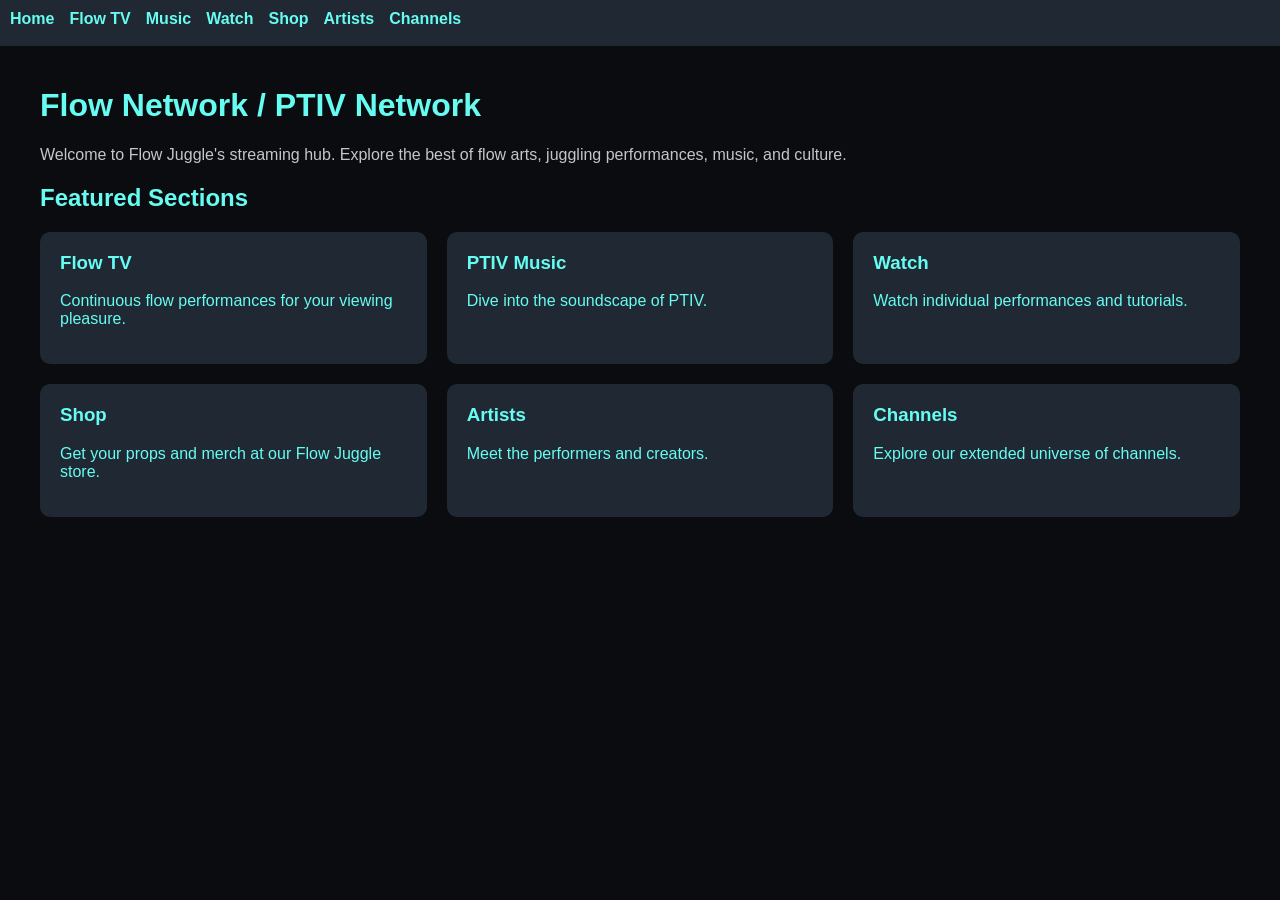
<file: index.html>
<!DOCTYPE html>
<html lang="en">
<head>
  <meta charset="UTF-8">
  <meta name="viewport" content="width=device-width, initial-scale=1.0">
  <title>Flow Network / PTIV Network</title>
  <link rel="stylesheet" href="style.css">
</head>
<body>
  <nav>
    <ul>
      <li><a href="index.html">Home</a></li>
      <li><a href="flowtv.html">Flow TV</a></li>
      <li><a href="music.html">Music</a></li>
      <li><a href="watch.html">Watch</a></li>
      <li><a href="shop.html">Shop</a></li>
      <li><a href="artists.html">Artists</a></li>
      <li><a href="channels.html">Channels</a></li>
    </ul>
  </nav>
  <div class="container">
    <h1>Flow Network / PTIV Network</h1>
    <p>Welcome to Flow Juggle's streaming hub. Explore the best of flow arts, juggling performances, music, and culture.</p>
    <section>
      <h2>Featured Sections</h2>
      <div class="grid">
        <div class="grid-item"><a href="flowtv.html"><h3>Flow TV</h3><p>Continuous flow performances for your viewing pleasure.</p></a></div>
        <div class="grid-item"><a href="music.html"><h3>PTIV Music</h3><p>Dive into the soundscape of PTIV.</p></a></div>
        <div class="grid-item"><a href="watch.html"><h3>Watch</h3><p>Watch individual performances and tutorials.</p></a></div>
        <div class="grid-item"><a href="shop.html"><h3>Shop</h3><p>Get your props and merch at our Flow Juggle store.</p></a></div>
        <div class="grid-item"><a href="artists.html"><h3>Artists</h3><p>Meet the performers and creators.</p></a></div>
        <div class="grid-item"><a href="channels.html"><h3>Channels</h3><p>Explore our extended universe of channels.</p></a></div>
      </div>
    </section>
  </div>
</body>
</html>
</file>
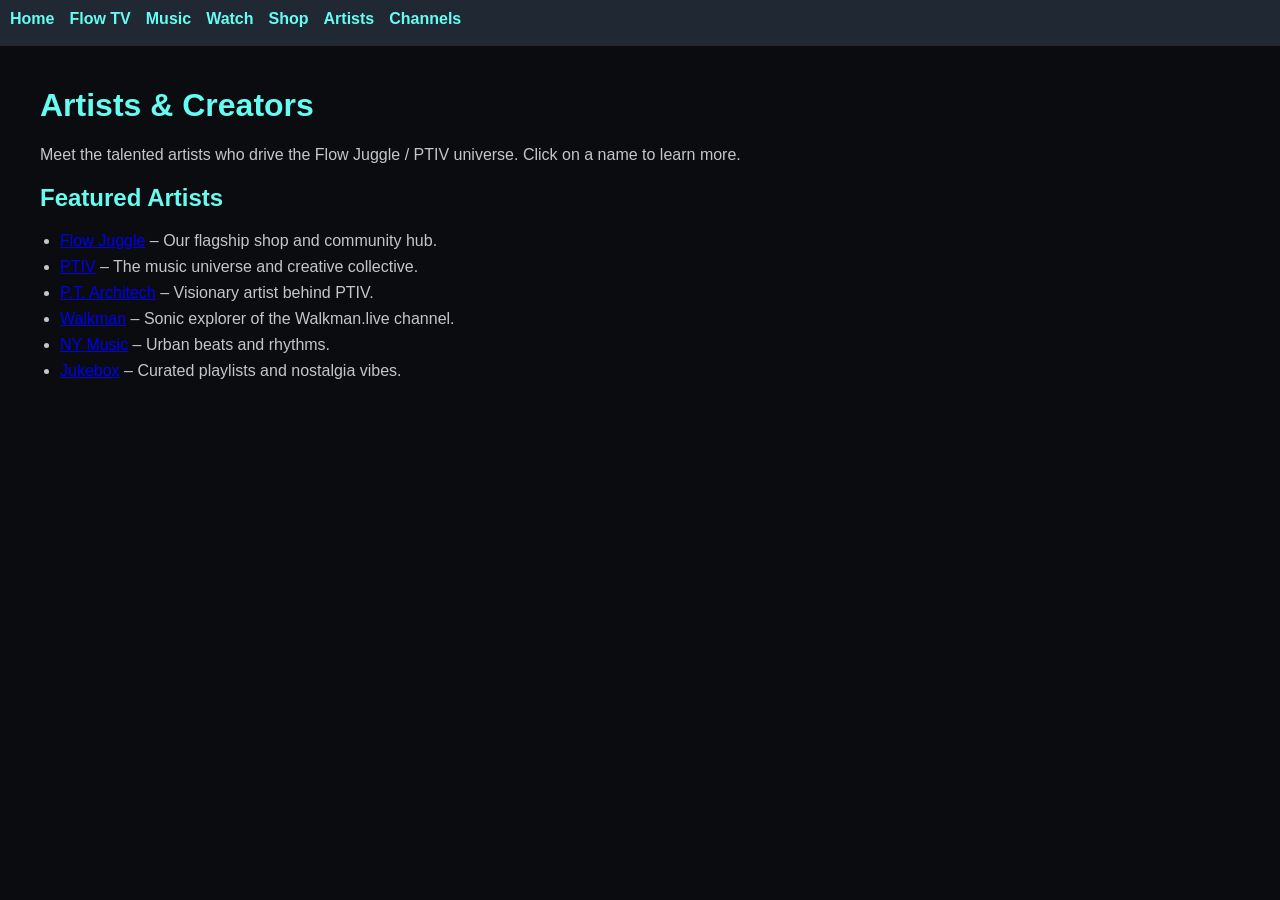
<file: artists.html>
<!DOCTYPE html>
<html lang="en">
<head>
  <meta charset="UTF-8">
  <meta name="viewport" content="width=device-width, initial-scale=1.0">
  <title>Artists</title>
  <link rel="stylesheet" href="style.css">
</head>
<body>
  <nav>
    <ul>
      <li><a href="index.html">Home</a></li>
      <li><a href="flowtv.html">Flow TV</a></li>
      <li><a href="music.html">Music</a></li>
      <li><a href="watch.html">Watch</a></li>
      <li><a href="shop.html">Shop</a></li>
      <li><a href="artists.html">Artists</a></li>
      <li><a href="channels.html">Channels</a></li>
    </ul>
  </nav>
  <div class="container">
    <h1>Artists & Creators</h1>
    <p>Meet the talented artists who drive the Flow Juggle / PTIV universe. Click on a name to learn more.</p>
    <section>
      <h2>Featured Artists</h2>
      <ul>
        <li><a href="flowjuggle.html">Flow Juggle</a> – Our flagship shop and community hub.</li>
        <li><a href="ptiv.html">PTIV</a> – The music universe and creative collective.</li>
        <li><a href="ptarchitech.html">P.T. Architech</a> – Visionary artist behind PTIV.</li>
        <li><a href="walkman.html">Walkman</a> – Sonic explorer of the Walkman.live channel.</li>
        <li><a href="nymusic.html">NY Music</a> – Urban beats and rhythms.</li>
        <li><a href="jukebox.html">Jukebox</a> – Curated playlists and nostalgia vibes.</li>
      </ul>
    </section>
  </div>
</body>
</html>
</file>
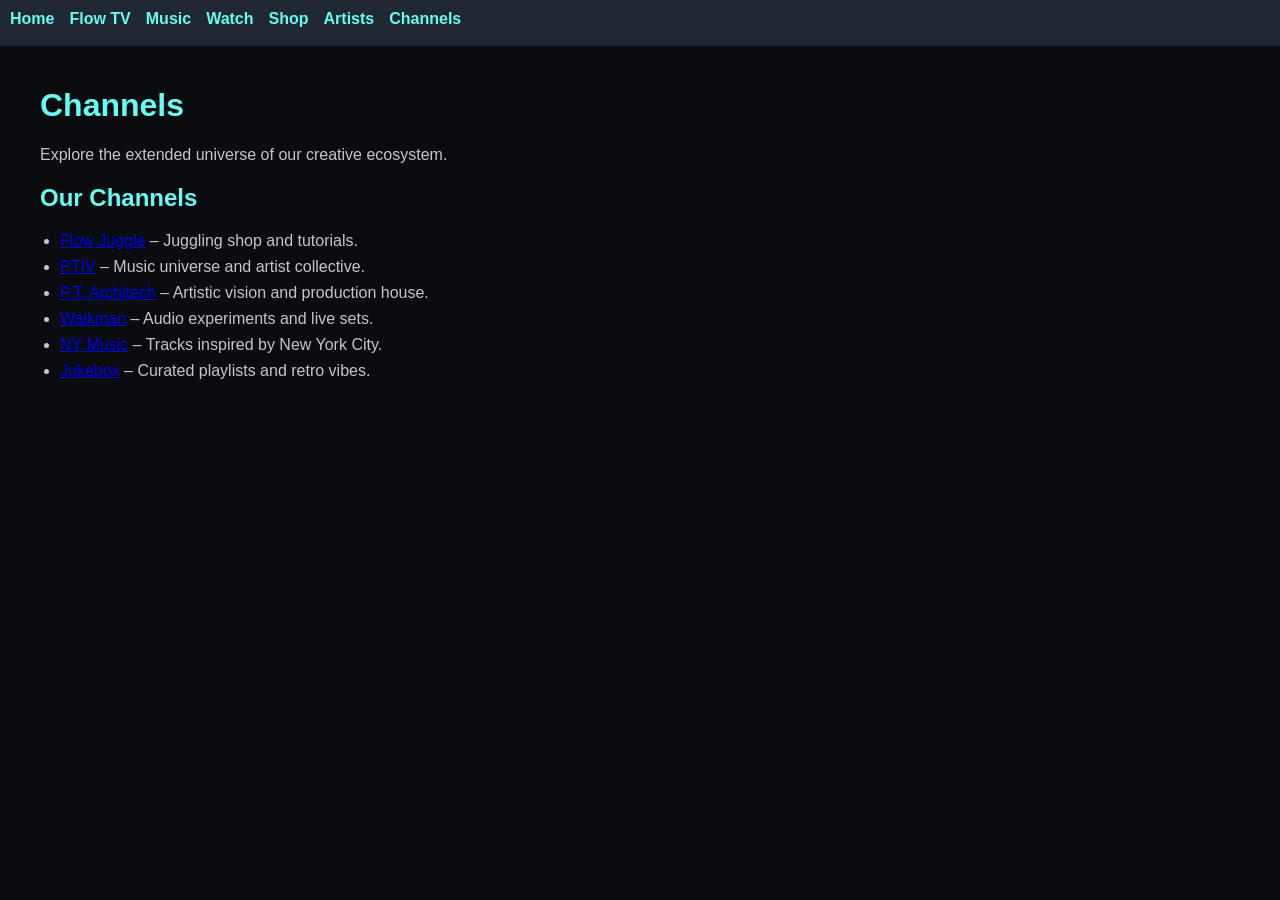
<file: channels.html>
<!DOCTYPE html>
<html lang="en">
<head>
  <meta charset="UTF-8">
  <meta name="viewport" content="width=device-width, initial-scale=1.0">
  <title>Channels</title>
  <link rel="stylesheet" href="style.css">
</head>
<body>
  <nav>
    <ul>
      <li><a href="index.html">Home</a></li>
      <li><a href="flowtv.html">Flow TV</a></li>
      <li><a href="music.html">Music</a></li>
      <li><a href="watch.html">Watch</a></li>
      <li><a href="shop.html">Shop</a></li>
      <li><a href="artists.html">Artists</a></li>
      <li><a href="channels.html">Channels</a></li>
    </ul>
  </nav>
  <div class="container">
    <h1>Channels</h1>
    <p>Explore the extended universe of our creative ecosystem.</p>
    <section>
      <h2>Our Channels</h2>
      <ul>
        <li><a href="flowjuggle.html">Flow Juggle</a> – Juggling shop and tutorials.</li>
        <li><a href="ptiv.html">PTIV</a> – Music universe and artist collective.</li>
        <li><a href="ptarchitech.html">P.T. Architech</a> – Artistic vision and production house.</li>
        <li><a href="walkman.html">Walkman</a> – Audio experiments and live sets.</li>
        <li><a href="nymusic.html">NY Music</a> – Tracks inspired by New York City.</li>
        <li><a href="jukebox.html">Jukebox</a> – Curated playlists and retro vibes.</li>
      </ul>
    </section>
  </div>
</body>
</html>
</file>
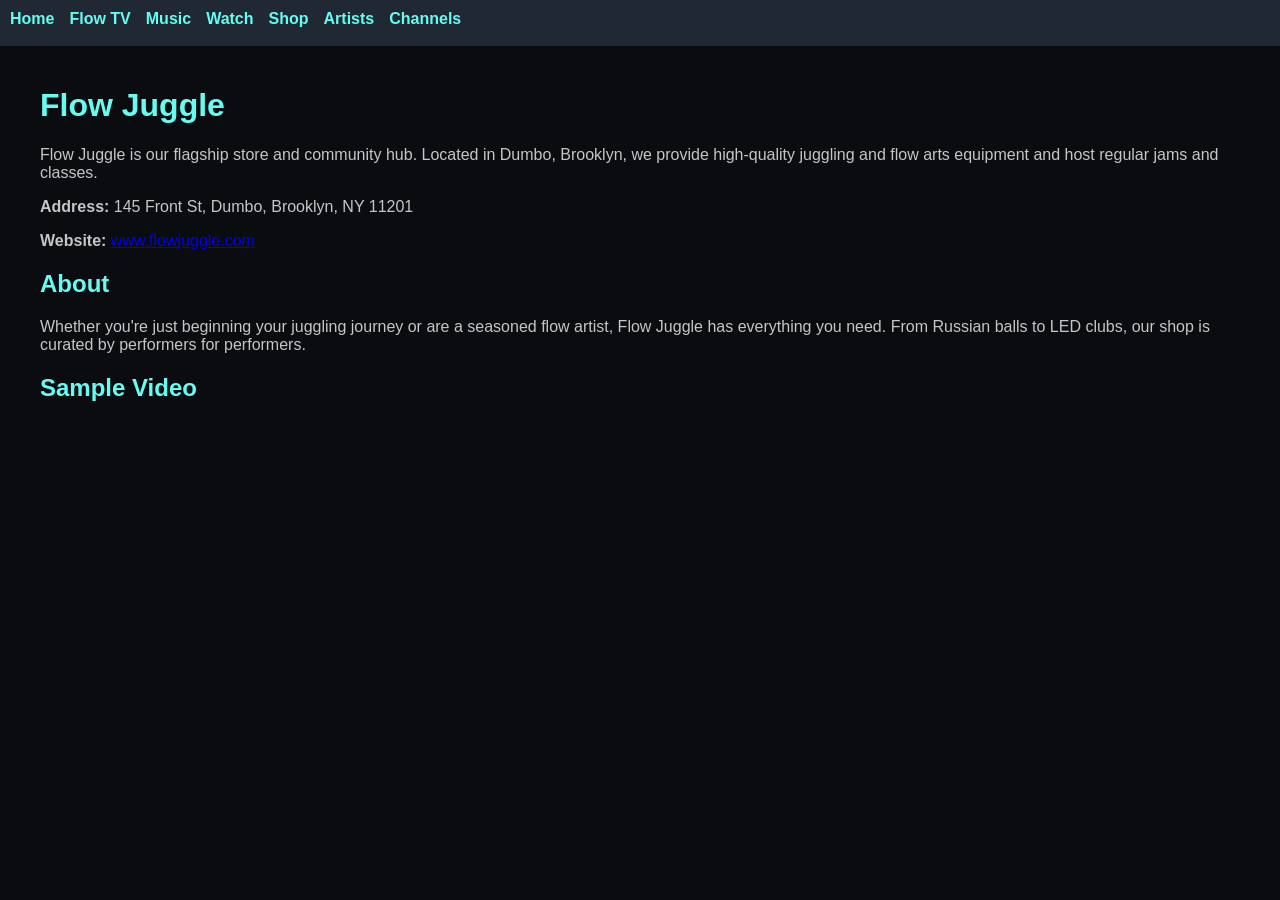
<file: flowjuggle.html>
<!DOCTYPE html>
<html lang="en">
<head>
  <meta charset="UTF-8">
  <meta name="viewport" content="width=device-width, initial-scale=1.0">
  <title>Flow Juggle</title>
  <link rel="stylesheet" href="style.css">
</head>
<body>
  <nav>
    <ul>
      <li><a href="index.html">Home</a></li>
      <li><a href="flowtv.html">Flow TV</a></li>
      <li><a href="music.html">Music</a></li>
      <li><a href="watch.html">Watch</a></li>
      <li><a href="shop.html">Shop</a></li>
      <li><a href="artists.html">Artists</a></li>
      <li><a href="channels.html">Channels</a></li>
    </ul>
  </nav>
  <div class="container">
    <h1>Flow Juggle</h1>
    <p>Flow Juggle is our flagship store and community hub. Located in Dumbo, Brooklyn, we provide high-quality juggling and flow arts equipment and host regular jams and classes.</p>
    <p><strong>Address:</strong> 145 Front St, Dumbo, Brooklyn, NY 11201</p>
    <p><strong>Website:</strong> <a href="https://www.flowjuggle.com" target="_blank" rel="noopener noreferrer">www.flowjuggle.com</a></p>
    <h2>About</h2>
    <p>Whether you're just beginning your juggling journey or are a seasoned flow artist, Flow Juggle has everything you need. From Russian balls to LED clubs, our shop is curated by performers for performers.</p>
    <h2>Sample Video</h2>
    <!-- Placeholder video embed. Replace src with an actual Flow Juggle video. -->
    <iframe src="https://www.youtube.com/embed/dQw4w9WgXcQ?autoplay=0&rel=0" allowfullscreen></iframe>
  </div>
</body>
</html>
</file>
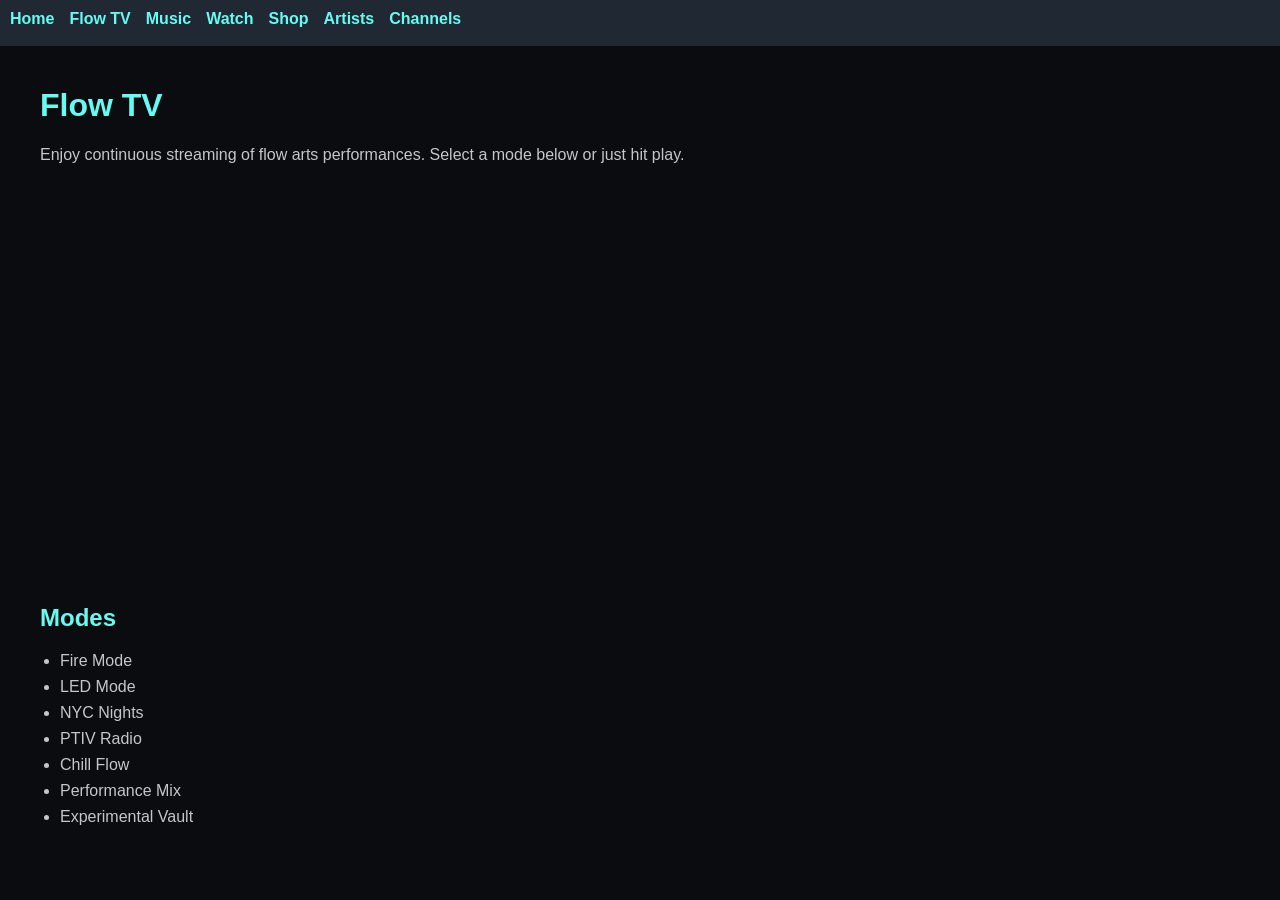
<file: flowtv.html>
<!DOCTYPE html>
<html lang="en">
<head>
  <meta charset="UTF-8">
  <meta name="viewport" content="width=device-width, initial-scale=1.0">
  <title>Flow TV</title>
  <link rel="stylesheet" href="style.css">
</head>
<body>
  <nav>
    <ul>
      <li><a href="index.html">Home</a></li>
      <li><a href="flowtv.html">Flow TV</a></li>
      <li><a href="music.html">Music</a></li>
      <li><a href="watch.html">Watch</a></li>
      <li><a href="shop.html">Shop</a></li>
      <li><a href="artists.html">Artists</a></li>
      <li><a href="channels.html">Channels</a></li>
    </ul>
  </nav>
  <div class="container">
    <h1>Flow TV</h1>
    <p>Enjoy continuous streaming of flow arts performances. Select a mode below or just hit play.</p>
    <!-- Placeholder video embed. Replace src with your actual playlist or live stream URL. -->
    <iframe src="https://www.youtube.com/embed/dQw4w9WgXcQ?autoplay=0&rel=0" allowfullscreen></iframe>
    <h2>Modes</h2>
    <ul>
      <li>Fire Mode</li>
      <li>LED Mode</li>
      <li>NYC Nights</li>
      <li>PTIV Radio</li>
      <li>Chill Flow</li>
      <li>Performance Mix</li>
      <li>Experimental Vault</li>
    </ul>
  </div>
</body>
</html>
</file>
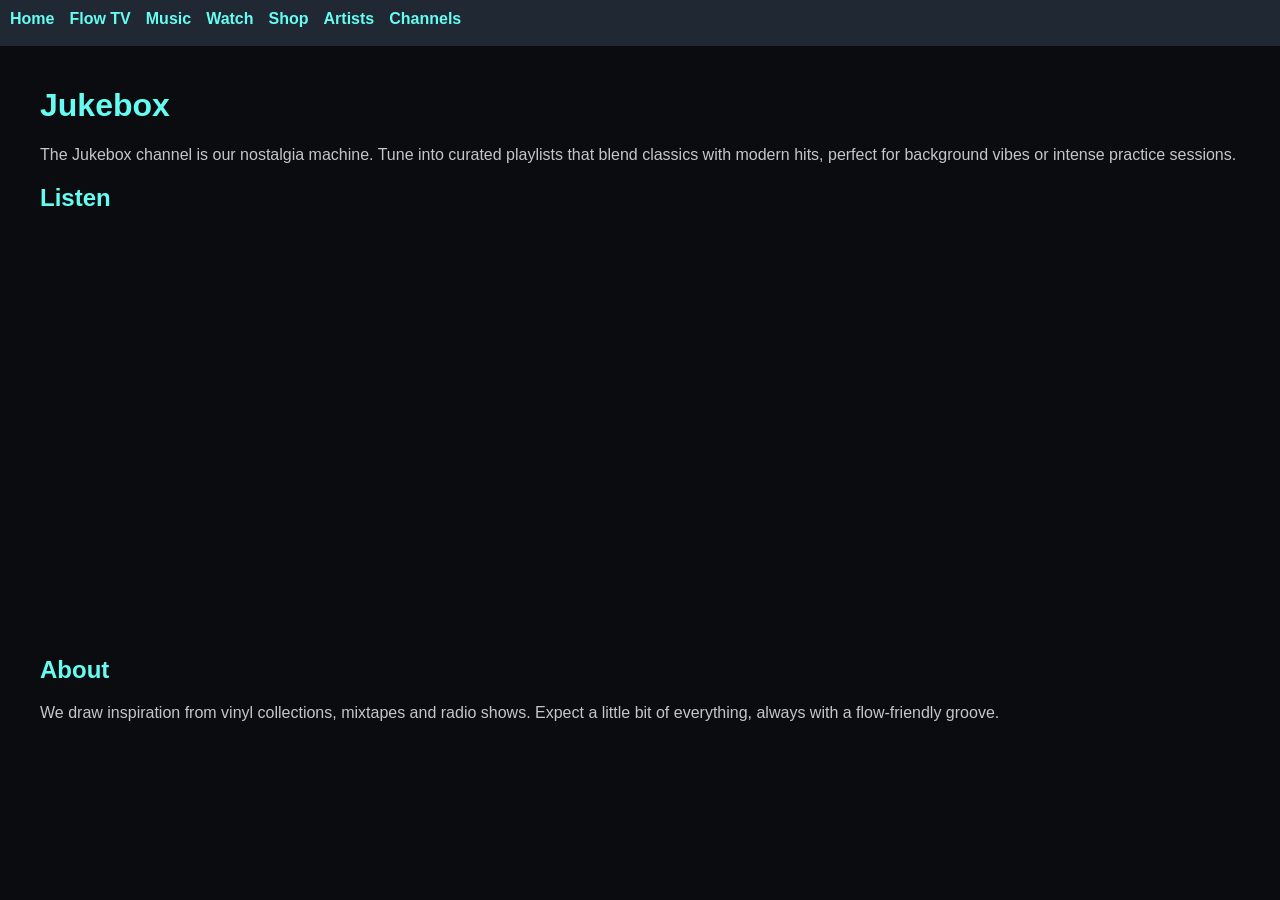
<file: jukebox.html>
<!DOCTYPE html>
<html lang="en">
<head>
  <meta charset="UTF-8">
  <meta name="viewport" content="width=device-width, initial-scale=1.0">
  <title>Jukebox</title>
  <link rel="stylesheet" href="style.css">
</head>
<body>
  <nav>
    <ul>
      <li><a href="index.html">Home</a></li>
      <li><a href="flowtv.html">Flow TV</a></li>
      <li><a href="music.html">Music</a></li>
      <li><a href="watch.html">Watch</a></li>
      <li><a href="shop.html">Shop</a></li>
      <li><a href="artists.html">Artists</a></li>
      <li><a href="channels.html">Channels</a></li>
    </ul>
  </nav>
  <div class="container">
    <h1>Jukebox</h1>
    <p>The Jukebox channel is our nostalgia machine. Tune into curated playlists that blend classics with modern hits, perfect for background vibes or intense practice sessions.</p>
    <h2>Listen</h2>
    <!-- Placeholder audio/video embed. Replace src with a Jukebox playlist. -->
    <iframe src="https://www.youtube.com/embed/dQw4w9WgXcQ?autoplay=0&rel=0" allowfullscreen></iframe>
    <h2>About</h2>
    <p>We draw inspiration from vinyl collections, mixtapes and radio shows. Expect a little bit of everything, always with a flow-friendly groove.</p>
  </div>
</body>
</html>
</file>
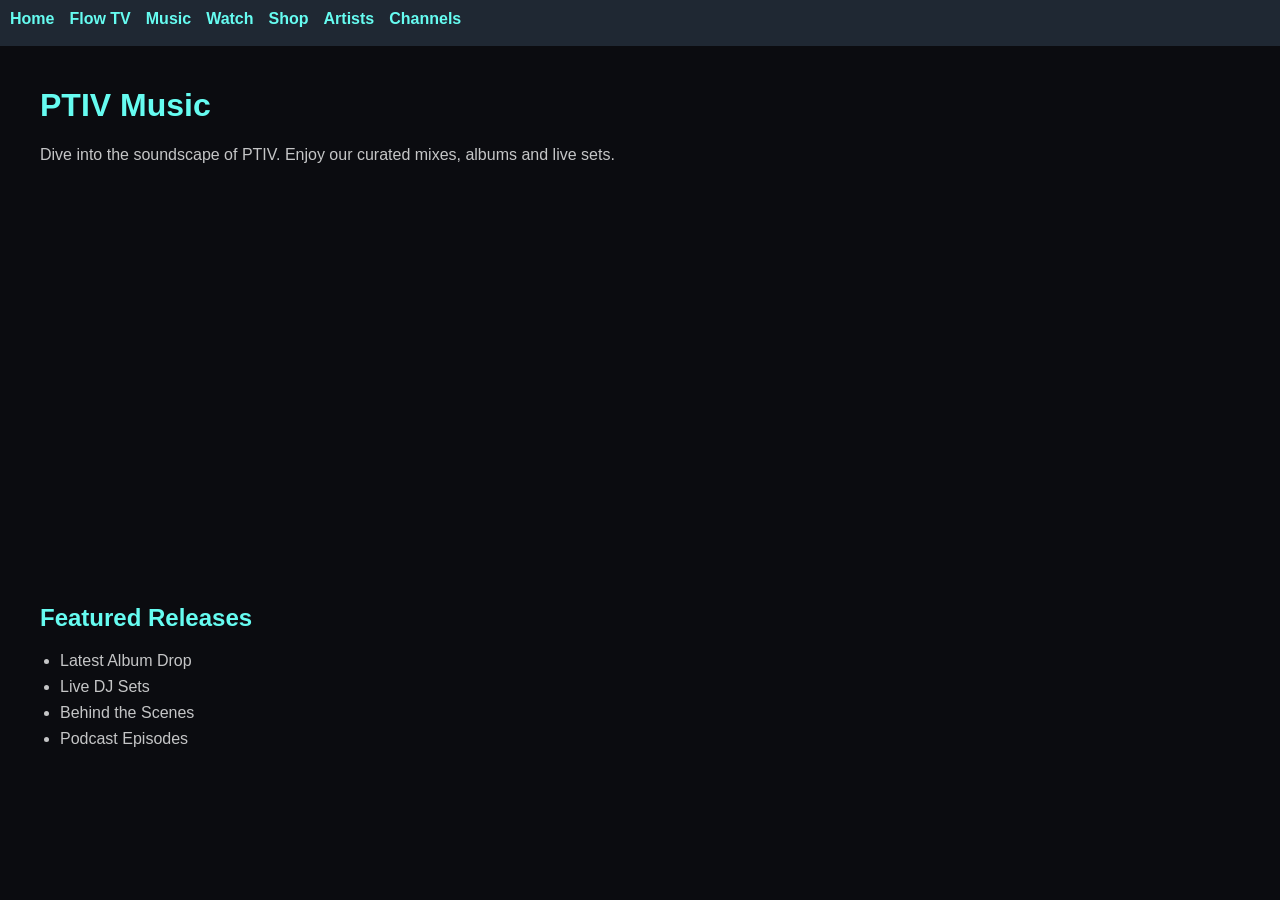
<file: music.html>
<!DOCTYPE html>
<html lang="en">
<head>
  <meta charset="UTF-8">
  <meta name="viewport" content="width=device-width, initial-scale=1.0">
  <title>PTIV Music</title>
  <link rel="stylesheet" href="style.css">
</head>
<body>
  <nav>
    <ul>
      <li><a href="index.html">Home</a></li>
      <li><a href="flowtv.html">Flow TV</a></li>
      <li><a href="music.html">Music</a></li>
      <li><a href="watch.html">Watch</a></li>
      <li><a href="shop.html">Shop</a></li>
      <li><a href="artists.html">Artists</a></li>
      <li><a href="channels.html">Channels</a></li>
    </ul>
  </nav>
  <div class="container">
    <h1>PTIV Music</h1>
    <p>Dive into the soundscape of PTIV. Enjoy our curated mixes, albums and live sets.</p>
    <!-- Placeholder audio/video embed. Replace src with your actual playlist or audio player. -->
    <iframe src="https://www.youtube.com/embed/dQw4w9WgXcQ?autoplay=0&rel=0" allowfullscreen></iframe>
    <section>
      <h2>Featured Releases</h2>
      <ul>
        <li>Latest Album Drop</li>
        <li>Live DJ Sets</li>
        <li>Behind the Scenes</li>
        <li>Podcast Episodes</li>
      </ul>
    </section>
  </div>
</body>
</html>
</file>
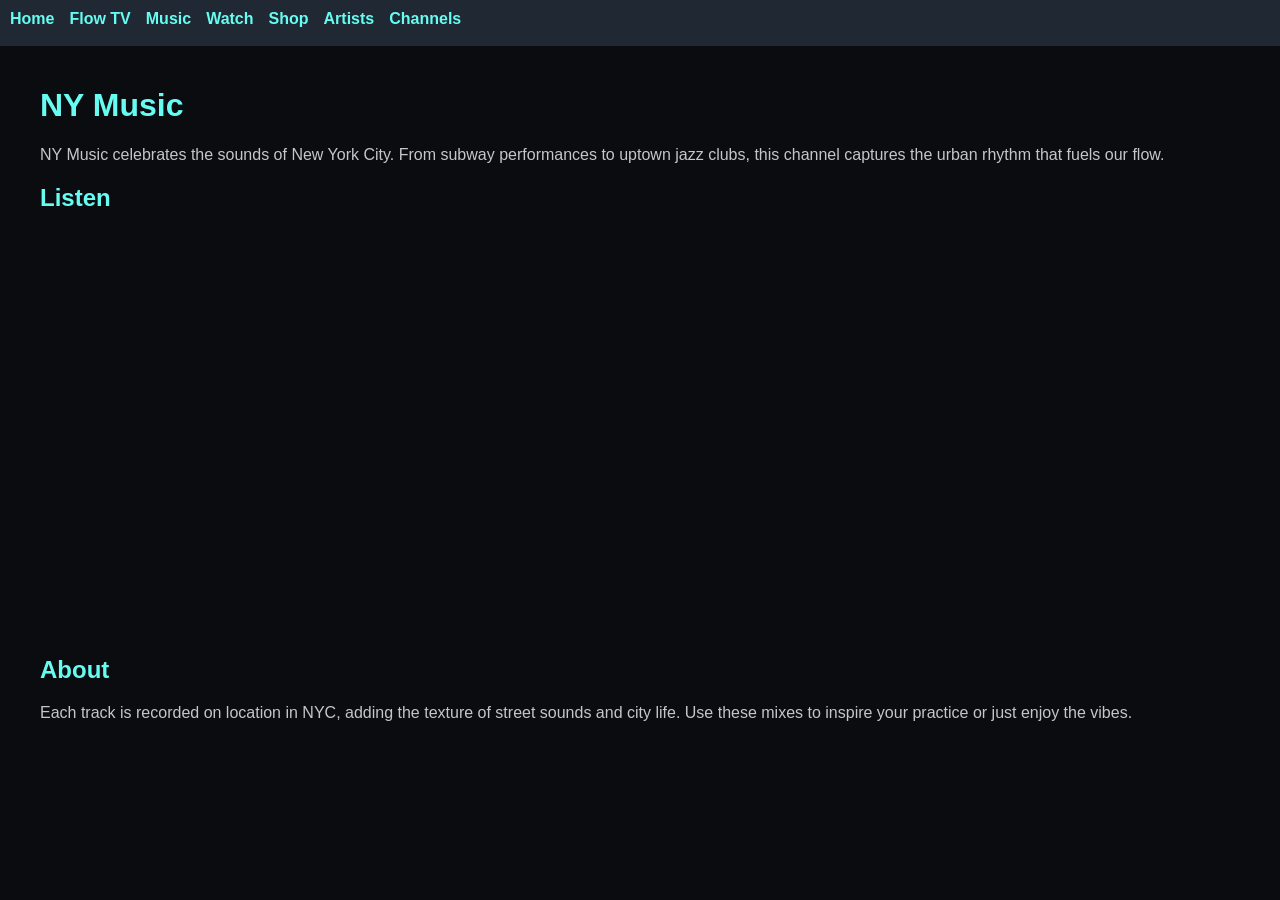
<file: nymusic.html>
<!DOCTYPE html>
<html lang="en">
<head>
  <meta charset="UTF-8">
  <meta name="viewport" content="width=device-width, initial-scale=1.0">
  <title>NY Music</title>
  <link rel="stylesheet" href="style.css">
</head>
<body>
  <nav>
    <ul>
      <li><a href="index.html">Home</a></li>
      <li><a href="flowtv.html">Flow TV</a></li>
      <li><a href="music.html">Music</a></li>
      <li><a href="watch.html">Watch</a></li>
      <li><a href="shop.html">Shop</a></li>
      <li><a href="artists.html">Artists</a></li>
      <li><a href="channels.html">Channels</a></li>
    </ul>
  </nav>
  <div class="container">
    <h1>NY Music</h1>
    <p>NY Music celebrates the sounds of New York City. From subway performances to uptown jazz clubs, this channel captures the urban rhythm that fuels our flow.</p>
    <h2>Listen</h2>
    <!-- Placeholder audio/video embed. Replace src with a NY Music playlist or recording. -->
    <iframe src="https://www.youtube.com/embed/dQw4w9WgXcQ?autoplay=0&rel=0" allowfullscreen></iframe>
    <h2>About</h2>
    <p>Each track is recorded on location in NYC, adding the texture of street sounds and city life. Use these mixes to inspire your practice or just enjoy the vibes.</p>
  </div>
</body>
</html>
</file>
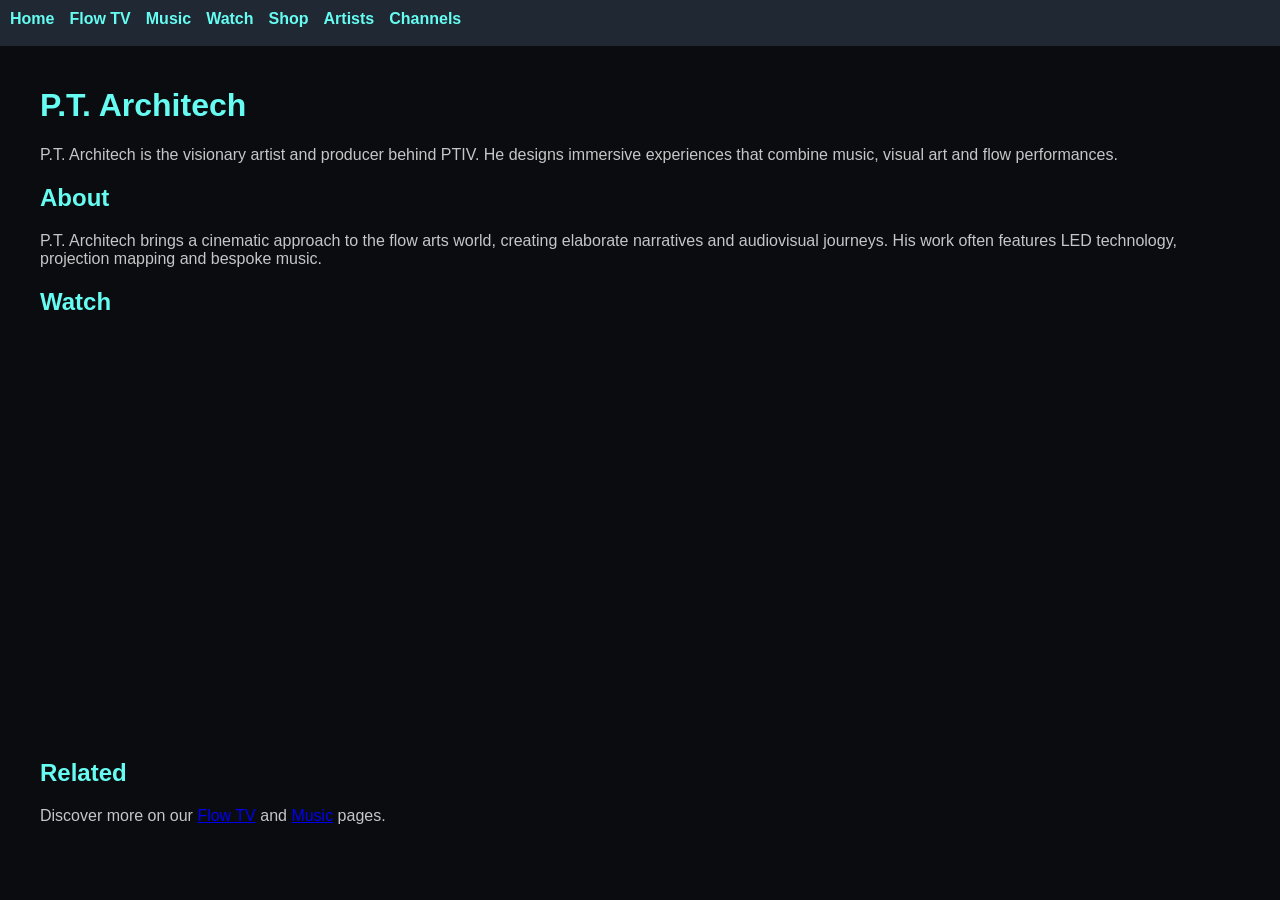
<file: ptarchitech.html>
<!DOCTYPE html>
<html lang="en">
<head>
  <meta charset="UTF-8">
  <meta name="viewport" content="width=device-width, initial-scale=1.0">
  <title>P.T. Architech</title>
  <link rel="stylesheet" href="style.css">
</head>
<body>
  <nav>
    <ul>
      <li><a href="index.html">Home</a></li>
      <li><a href="flowtv.html">Flow TV</a></li>
      <li><a href="music.html">Music</a></li>
      <li><a href="watch.html">Watch</a></li>
      <li><a href="shop.html">Shop</a></li>
      <li><a href="artists.html">Artists</a></li>
      <li><a href="channels.html">Channels</a></li>
    </ul>
  </nav>
  <div class="container">
    <h1>P.T. Architech</h1>
    <p>P.T. Architech is the visionary artist and producer behind PTIV. He designs immersive experiences that combine music, visual art and flow performances.</p>
    <h2>About</h2>
    <p>P.T. Architech brings a cinematic approach to the flow arts world, creating elaborate narratives and audiovisual journeys. His work often features LED technology, projection mapping and bespoke music.</p>
    <h2>Watch</h2>
    <!-- Placeholder video embed. Replace src with a video showcasing P.T. Architech's work. -->
    <iframe src="https://www.youtube.com/embed/dQw4w9WgXcQ?autoplay=0&rel=0" allowfullscreen></iframe>
    <h2>Related</h2>
    <p>Discover more on our <a href="flowtv.html">Flow TV</a> and <a href="music.html">Music</a> pages.</p>
  </div>
</body>
</html>
</file>
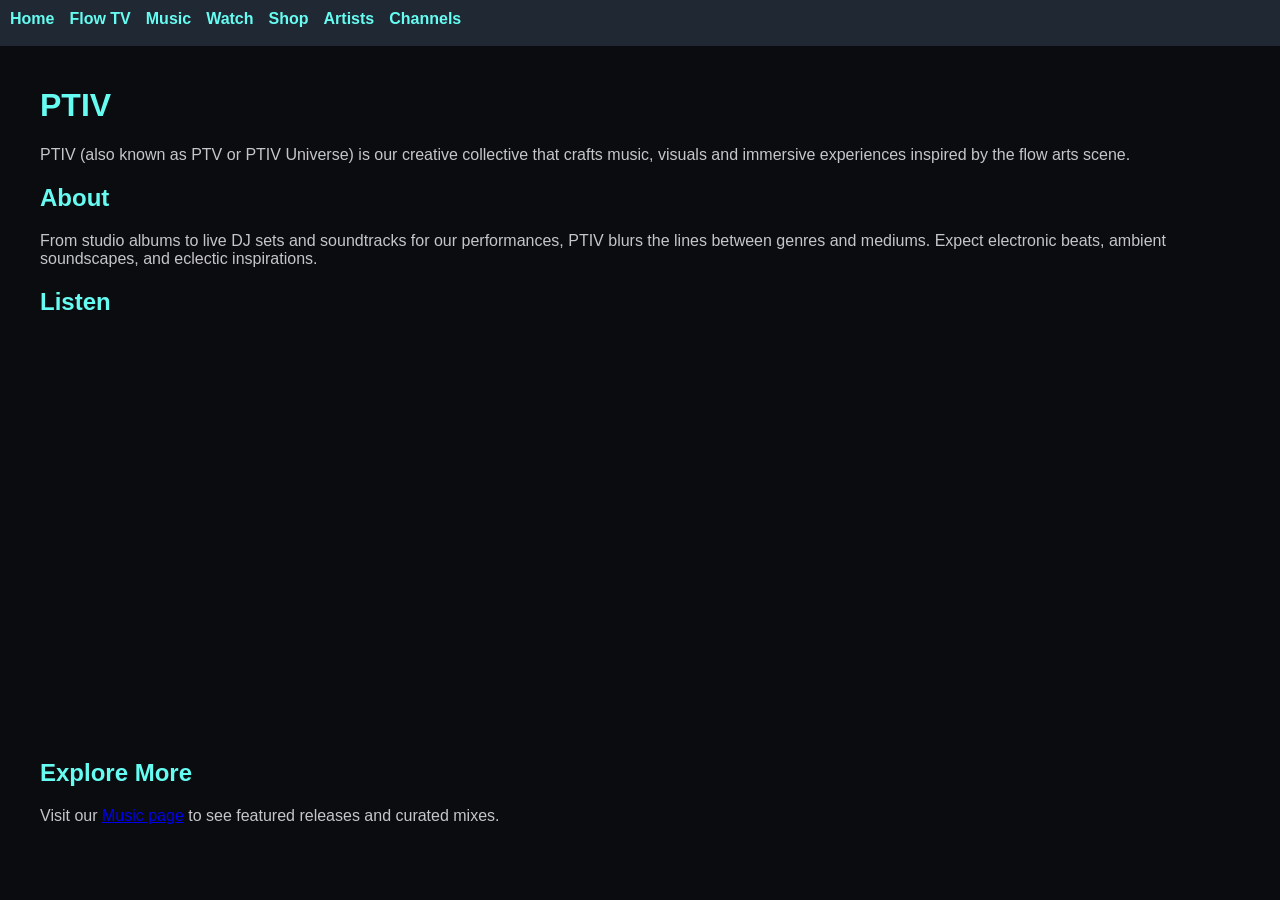
<file: ptiv.html>
<!DOCTYPE html>
<html lang="en">
<head>
  <meta charset="UTF-8">
  <meta name="viewport" content="width=device-width, initial-scale=1.0">
  <title>PTIV</title>
  <link rel="stylesheet" href="style.css">
</head>
<body>
  <nav>
    <ul>
      <li><a href="index.html">Home</a></li>
      <li><a href="flowtv.html">Flow TV</a></li>
      <li><a href="music.html">Music</a></li>
      <li><a href="watch.html">Watch</a></li>
      <li><a href="shop.html">Shop</a></li>
      <li><a href="artists.html">Artists</a></li>
      <li><a href="channels.html">Channels</a></li>
    </ul>
  </nav>
  <div class="container">
    <h1>PTIV</h1>
    <p>PTIV (also known as PTV or PTIV Universe) is our creative collective that crafts music, visuals and immersive experiences inspired by the flow arts scene.</p>
    <h2>About</h2>
    <p>From studio albums to live DJ sets and soundtracks for our performances, PTIV blurs the lines between genres and mediums. Expect electronic beats, ambient soundscapes, and eclectic inspirations.</p>
    <h2>Listen</h2>
    <!-- Placeholder audio/video embed. Replace src with an actual PTIV music video or set. -->
    <iframe src="https://www.youtube.com/embed/dQw4w9WgXcQ?autoplay=0&rel=0" allowfullscreen></iframe>
    <h2>Explore More</h2>
    <p>Visit our <a href="music.html">Music page</a> to see featured releases and curated mixes.</p>
  </div>
</body>
</html>
</file>
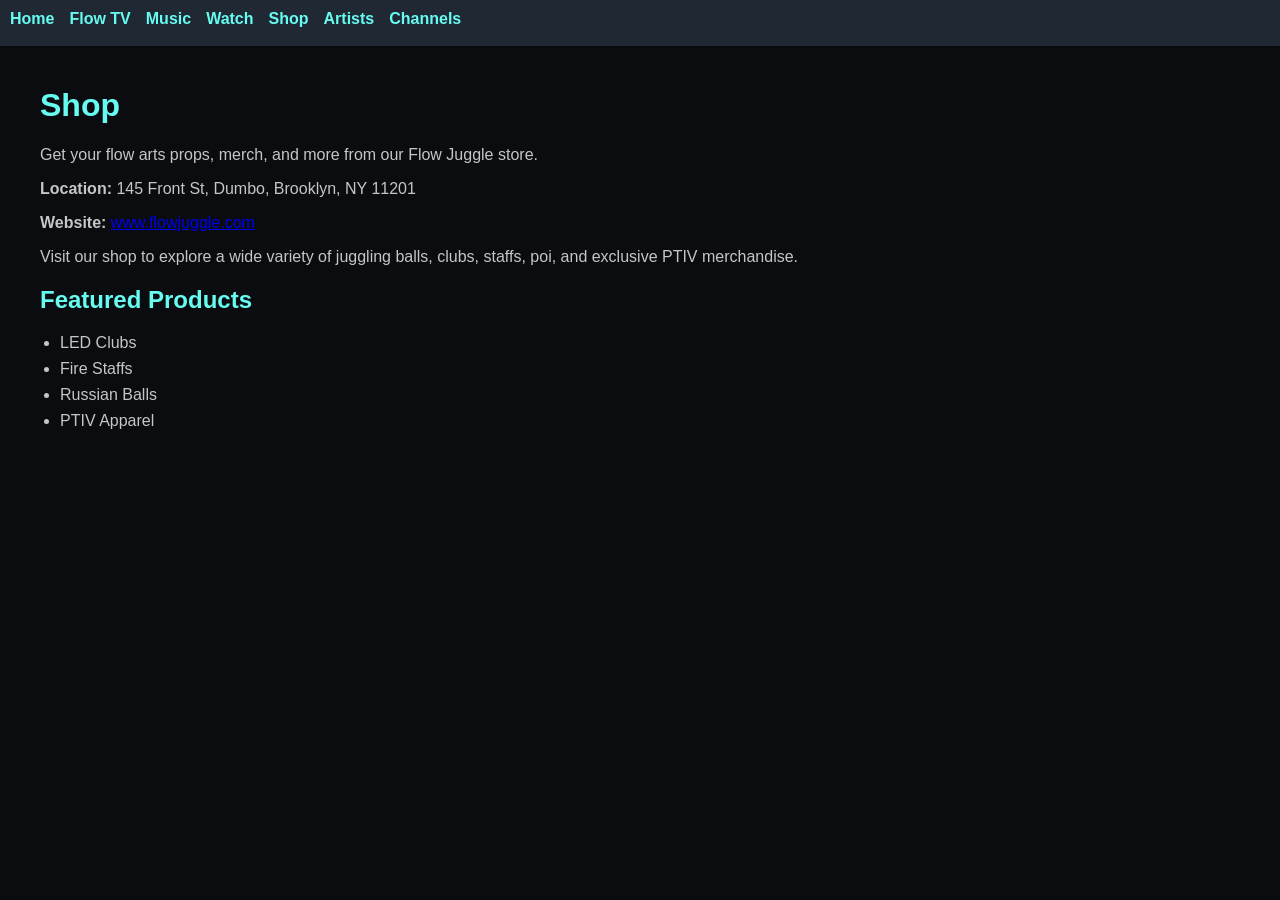
<file: shop.html>
<!DOCTYPE html>
<html lang="en">
<head>
  <meta charset="UTF-8">
  <meta name="viewport" content="width=device-width, initial-scale=1.0">
  <title>Shop</title>
  <link rel="stylesheet" href="style.css">
</head>
<body>
  <nav>
    <ul>
      <li><a href="index.html">Home</a></li>
      <li><a href="flowtv.html">Flow TV</a></li>
      <li><a href="music.html">Music</a></li>
      <li><a href="watch.html">Watch</a></li>
      <li><a href="shop.html">Shop</a></li>
      <li><a href="artists.html">Artists</a></li>
      <li><a href="channels.html">Channels</a></li>
    </ul>
  </nav>
  <div class="container">
    <h1>Shop</h1>
    <p>Get your flow arts props, merch, and more from our Flow Juggle store.</p>
    <p><strong>Location:</strong> 145 Front St, Dumbo, Brooklyn, NY 11201</p>
    <p><strong>Website:</strong> <a href="https://www.flowjuggle.com" target="_blank" rel="noopener noreferrer">www.flowjuggle.com</a></p>
    <p>Visit our shop to explore a wide variety of juggling balls, clubs, staffs, poi, and exclusive PTIV merchandise.</p>
    <section>
      <h2>Featured Products</h2>
      <ul>
        <li>LED Clubs</li>
        <li>Fire Staffs</li>
        <li>Russian Balls</li>
        <li>PTIV Apparel</li>
      </ul>
    </section>
  </div>
</body>
</html>
</file>
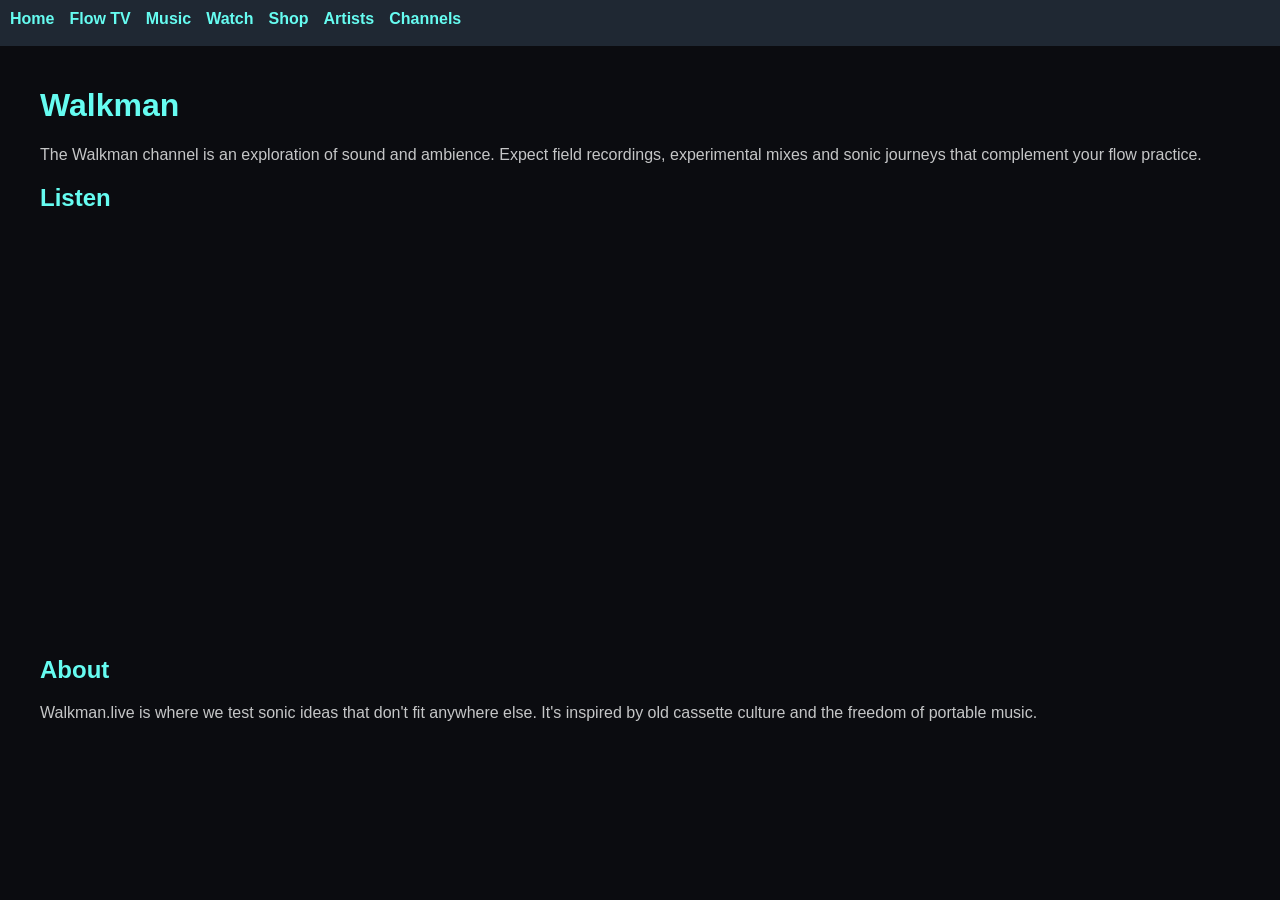
<file: walkman.html>
<!DOCTYPE html>
<html lang="en">
<head>
  <meta charset="UTF-8">
  <meta name="viewport" content="width=device-width, initial-scale=1.0">
  <title>Walkman</title>
  <link rel="stylesheet" href="style.css">
</head>
<body>
  <nav>
    <ul>
      <li><a href="index.html">Home</a></li>
      <li><a href="flowtv.html">Flow TV</a></li>
      <li><a href="music.html">Music</a></li>
      <li><a href="watch.html">Watch</a></li>
      <li><a href="shop.html">Shop</a></li>
      <li><a href="artists.html">Artists</a></li>
      <li><a href="channels.html">Channels</a></li>
    </ul>
  </nav>
  <div class="container">
    <h1>Walkman</h1>
    <p>The Walkman channel is an exploration of sound and ambience. Expect field recordings, experimental mixes and sonic journeys that complement your flow practice.</p>
    <h2>Listen</h2>
    <!-- Placeholder audio/video embed. Replace src with an actual Walkman mix or playlist. -->
    <iframe src="https://www.youtube.com/embed/dQw4w9WgXcQ?autoplay=0&rel=0" allowfullscreen></iframe>
    <h2>About</h2>
    <p>Walkman.live is where we test sonic ideas that don't fit anywhere else. It's inspired by old cassette culture and the freedom of portable music.</p>
  </div>
</body>
</html>
</file>
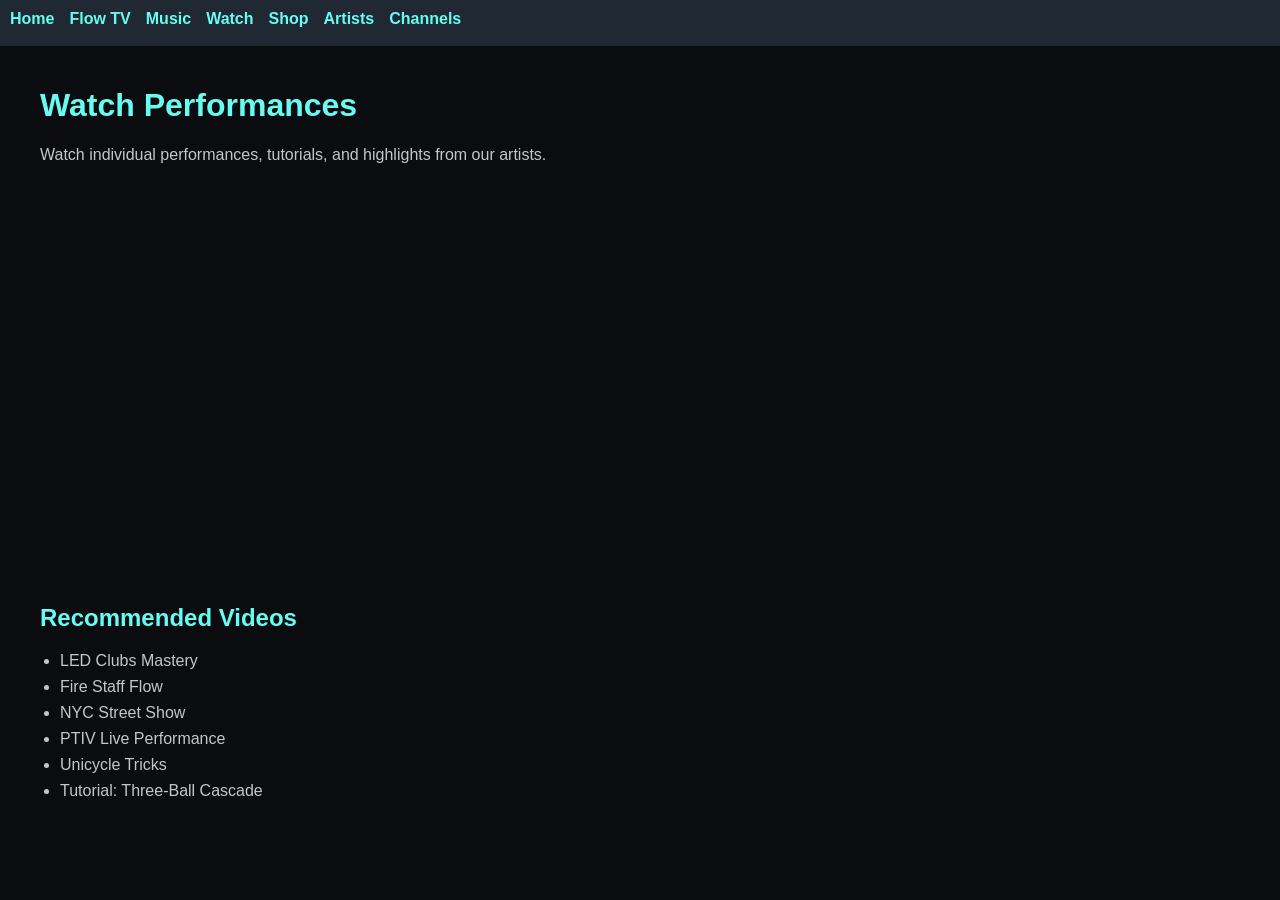
<file: watch.html>
<!DOCTYPE html>
<html lang="en">
<head>
  <meta charset="UTF-8">
  <meta name="viewport" content="width=device-width, initial-scale=1.0">
  <title>Watch Performances</title>
  <link rel="stylesheet" href="style.css">
</head>
<body>
  <nav>
    <ul>
      <li><a href="index.html">Home</a></li>
      <li><a href="flowtv.html">Flow TV</a></li>
      <li><a href="music.html">Music</a></li>
      <li><a href="watch.html">Watch</a></li>
      <li><a href="shop.html">Shop</a></li>
      <li><a href="artists.html">Artists</a></li>
      <li><a href="channels.html">Channels</a></li>
    </ul>
  </nav>
  <div class="container">
    <h1>Watch Performances</h1>
    <p>Watch individual performances, tutorials, and highlights from our artists.</p>
    <!-- Placeholder video embed. Replace src with your actual video URL. -->
    <iframe src="https://www.youtube.com/embed/dQw4w9WgXcQ?autoplay=0&rel=0" allowfullscreen></iframe>
    <section>
      <h2>Recommended Videos</h2>
      <ul>
        <li>LED Clubs Mastery</li>
        <li>Fire Staff Flow</li>
        <li>NYC Street Show</li>
        <li>PTIV Live Performance</li>
        <li>Unicycle Tricks</li>
        <li>Tutorial: Three-Ball Cascade</li>
      </ul>
    </section>
  </div>
</body>
</html>
</file>
<file: style.css>
body {
  margin: 0;
  font-family: Arial, sans-serif;
  background-color: #0b0c10;
  color: #c5c6c7;
}

nav {
  background-color: #1f2833;
  padding: 10px;
}

nav ul {
  list-style: none;
  margin: 0;
  padding: 0;
  display: flex;
  flex-wrap: wrap;
}

nav ul li {
  margin-right: 15px;
}

nav ul li a {
  color: #66fcf1;
  text-decoration: none;
  font-weight: bold;
}

nav ul li a:hover {
  color: #45a29e;
}

.container {
  max-width: 1200px;
  margin: 0 auto;
  padding: 20px;
}

section {
  margin-bottom: 40px;
}

h1, h2, h3 {
  color: #66fcf1;
}

.grid {
  display: flex;
  flex-wrap: wrap;
  gap: 20px;
}

.grid-item {
  background-color: #1f2833;
  border-radius: 10px;
  padding: 20px;
  flex: 1 1 calc(33.333% - 40px);
  box-sizing: border-box;
}

.grid-item a {
  text-decoration: none;
  color: #66fcf1;
}

.grid-item a h3 {
  margin-top: 0;
}

@media (max-width: 768px) {
  .grid-item {
    flex: 1 1 calc(50% - 40px);
  }
}

@media (max-width: 480px) {
  .grid-item {
    flex: 1 1 100%;
  }
}

iframe {
  width: 100%;
  min-height: 400px;
  border: none;
  border-radius: 10px;
}

ul {
  padding-left: 20px;
}

li {
  margin-bottom: 8px;
}
</file>
